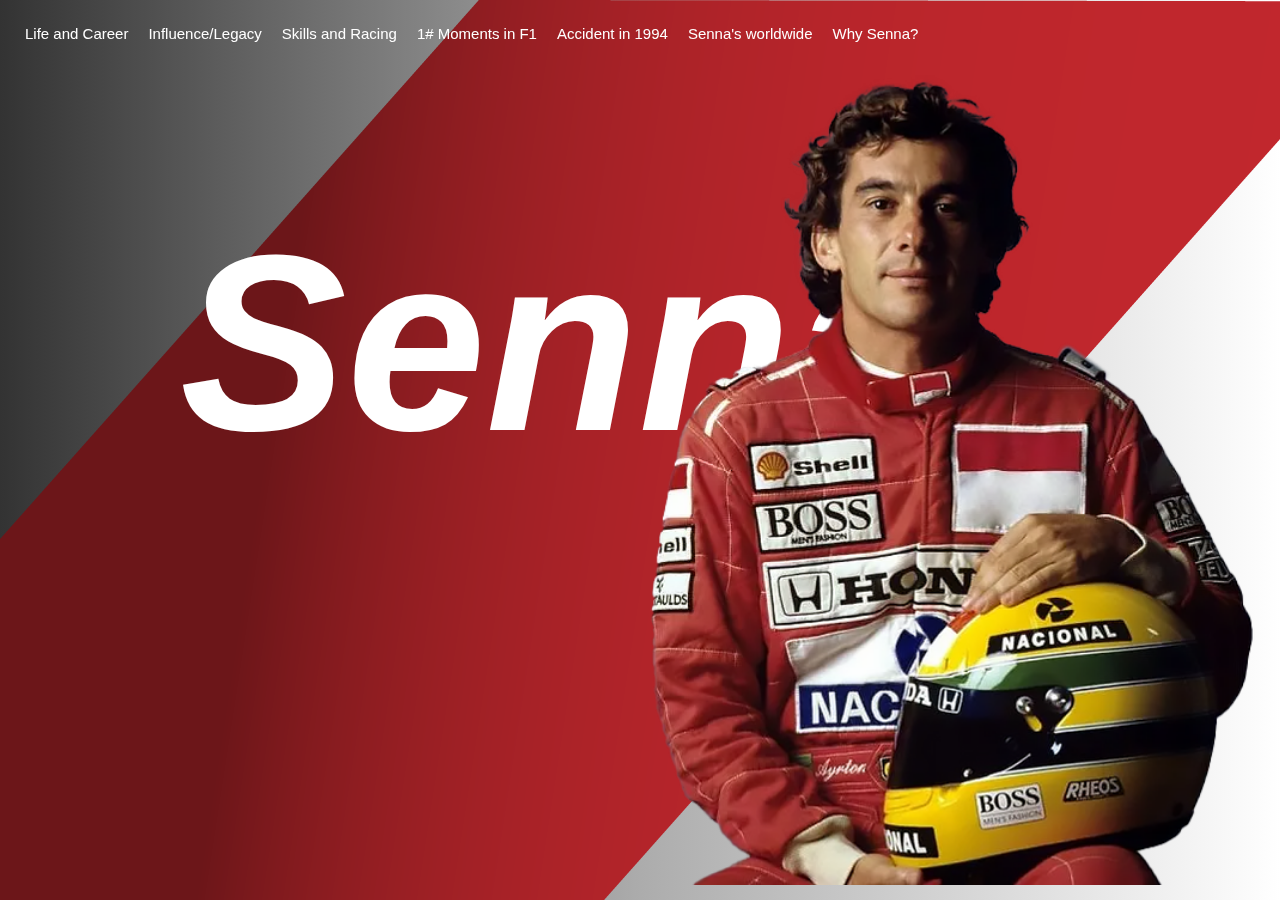
<file: index.html>
<!DOCTYPE html>
<html lang="en">
<head>
    <meta charset="UTF-8">
    <meta name="viewport" content="width=device-width, initial-scale=1.0">
    <title>Senna</title>
    <link rel="stylesheet" href="style.css">
</head>
<body>
        
            <header>
            
                    <nav class="menu">
                        <ul>
                            <li><a href="lifeCarrer.html">Life and Career</a></li>
                            <li><a href="influencyLegacy.html">Influence/Legacy</a></li>
                            <li><a href="skills.html">Skills and Racing</a></li>
                            <li><a href="moments.html">1# Moments in F1</a></li>
                            <li><a href="lifeCarrer.html">Accident in 1994</a></li>
                            <li><a href="worldwide.html">Senna's worldwide</a></li>
                            <li><a href="whyAyrton.html">Why Senna?</a></li>
                        </ul>
                    </nav>    
            </header> 
       <section>
        <h1>Senna</h1>
        <img src="/img/senna.webp">
       </section>

</body>
</html>
</file>
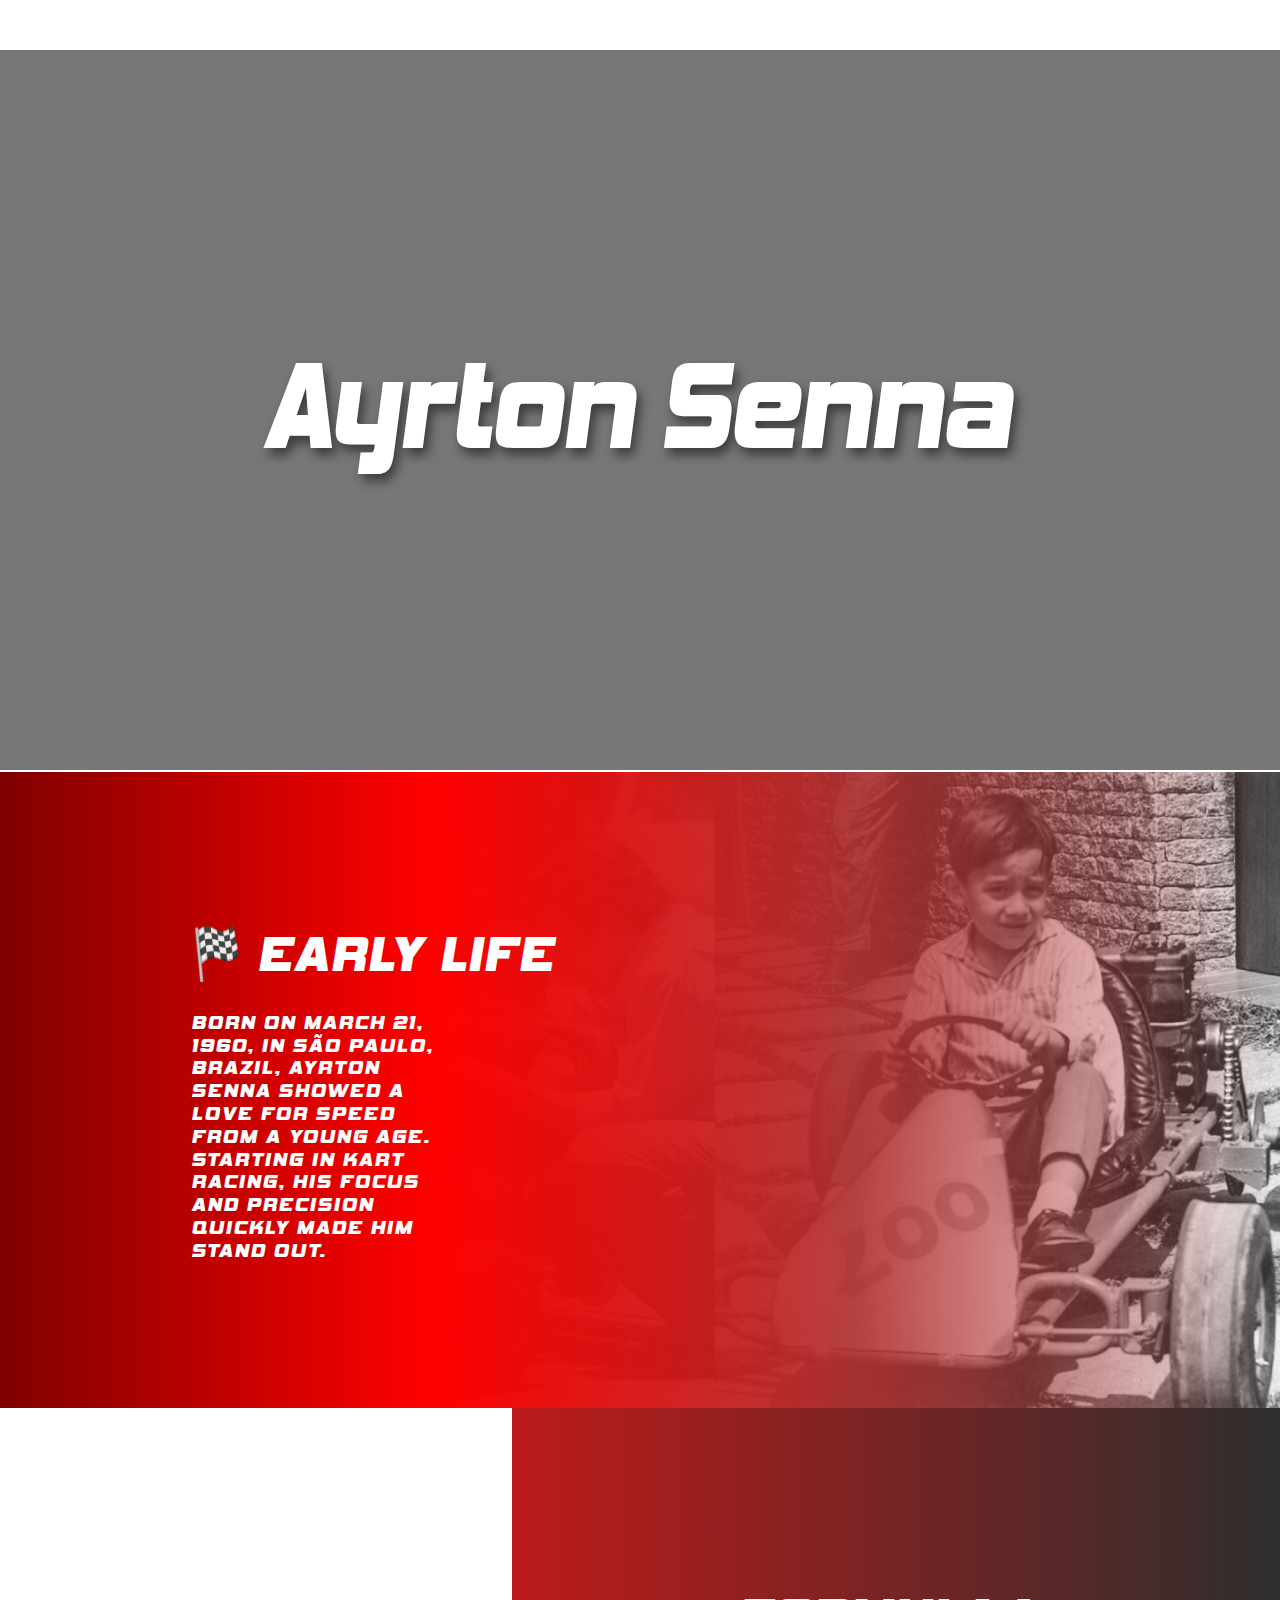
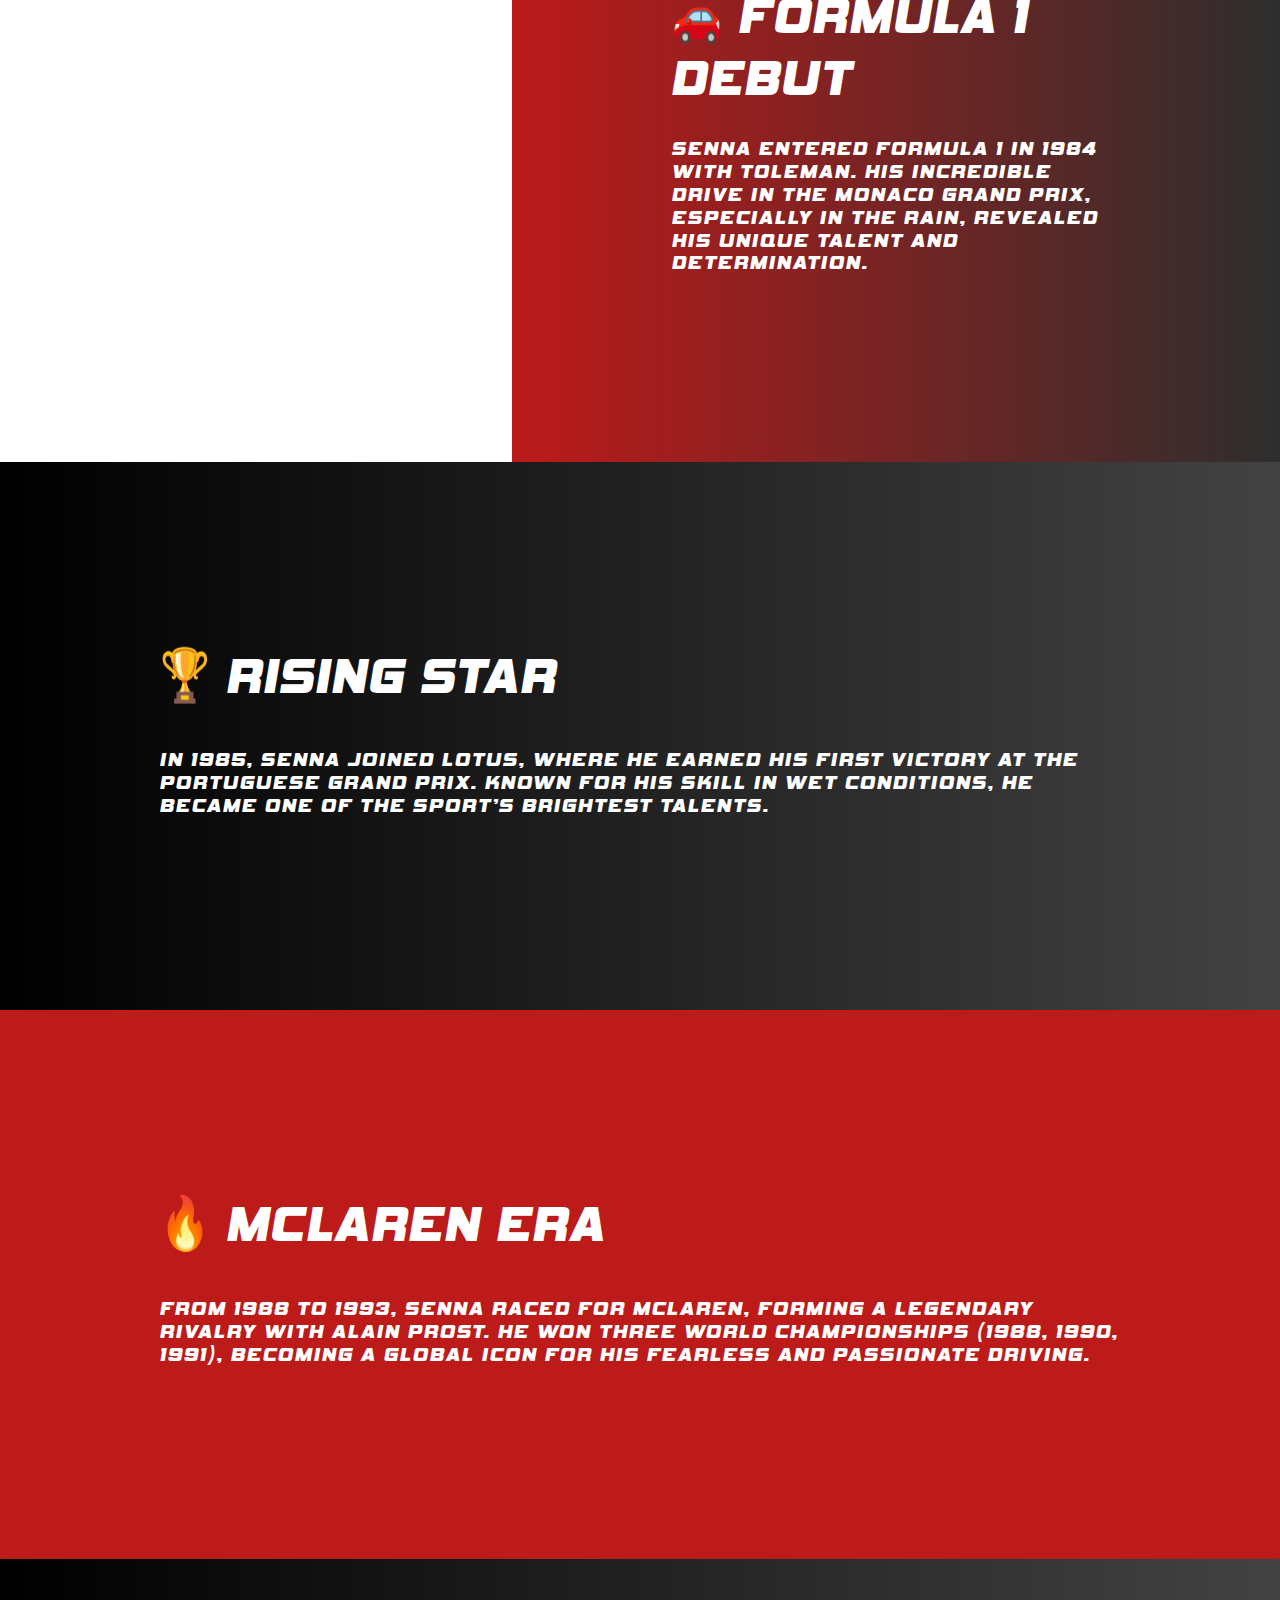
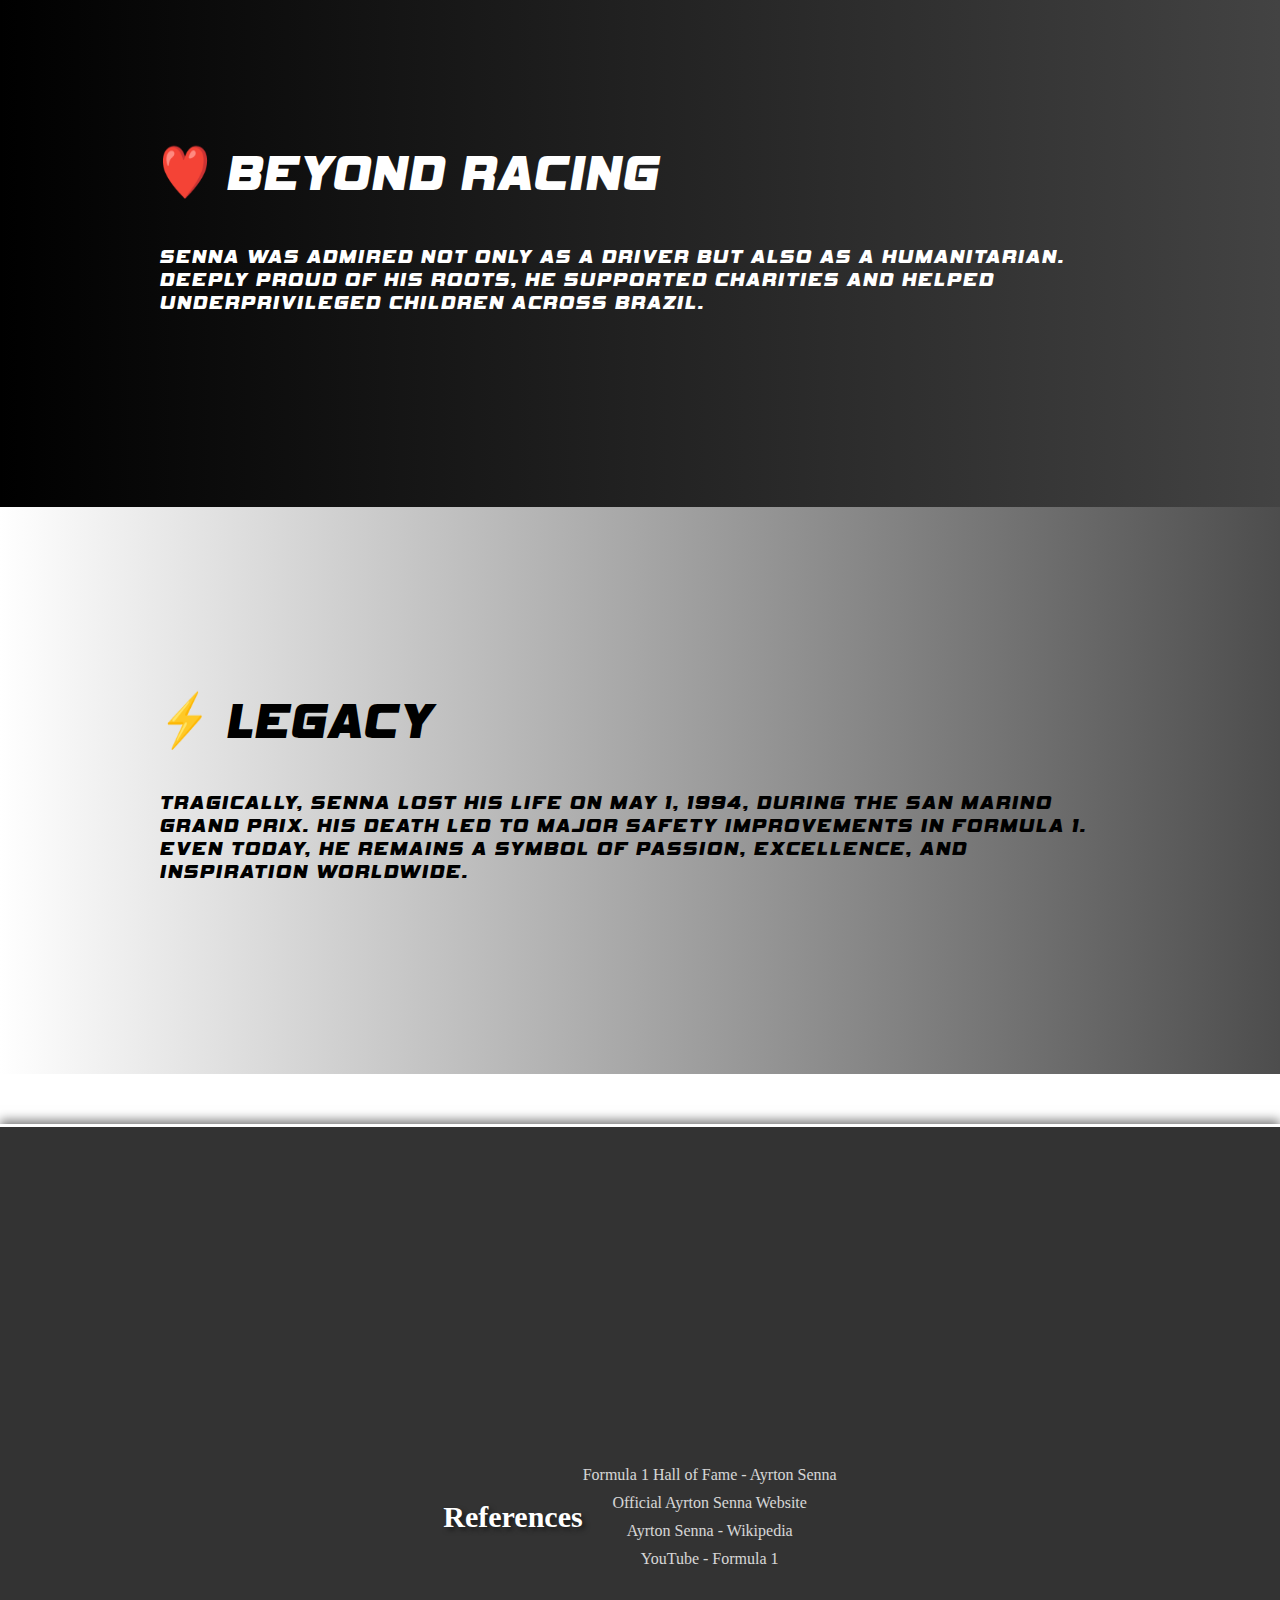
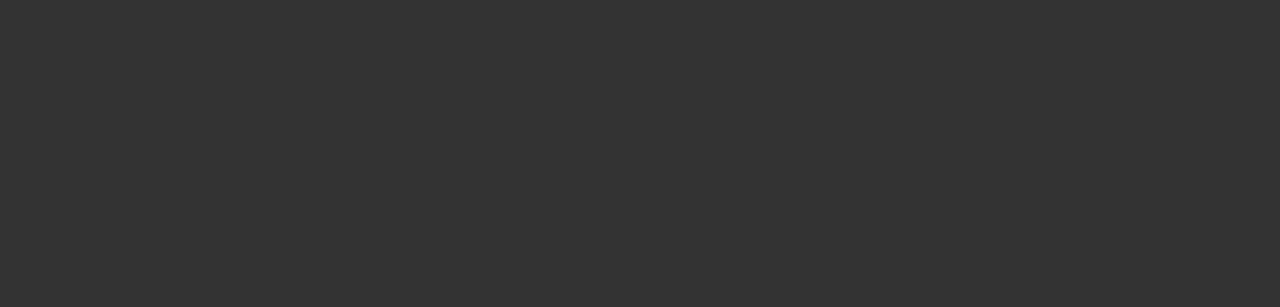
<file: Assigment 2 3149019/index.html>
<!DOCTYPE html>
<html lang="en">
<head>
    <meta charset="UTF-8">
    <meta name="viewport" content="width=device-width, initial-scale=1.0">
    <title>Senna</title>
    <link rel="stylesheet" href="/CSS/style.css">
</head>
<body>
    <header>
        <input type="checkbox" id="menu-toggle">
        <label for="menu-toggle" class="menu-icon">&#9776;</label>
        <nav class="menu">
            <ul>
                <li><a href="lifeCarrer.html">Life and Career</a></li>
                <li><a href="influencyLegacy.html">Influence/Legacy</a></li>
                <li><a href="skills.html">Skills and Racing</a></li>
                <li><a href="moments.html">1# Moments in F1</a></li>
                <li><a href="accident.html">Accident in 1994</a></li>
                <li><a href="worldwide.html">Senna's worldwide</a></li>
                <li><a href="whyAyrton.html">Why Senna?</a></li>
            </ul>
        </nav>
    </header>
    
    <section>
        <h1>Ayrton Senna</h1>
    </section>
    
    <article class="earlyLife">
        <h2>🏁 Early Life</h2>
                <p>Born on March 21, 1960, in São Paulo, Brazil, Ayrton Senna showed a love for speed from a young age. Starting in kart racing, his focus and precision quickly made him stand out.</p>
    </article>

    <article class="formulaDebut">
        <h2>🚗 Formula 1 Debut</h2>
                <p>Senna entered Formula 1 in 1984 with Toleman. His incredible drive in the Monaco Grand Prix, especially in the rain, revealed his unique talent and determination.</p>
    </article>

     <article class="risingStar">
        <h2>🏆 Rising Star</h2>
                <p>In 1985, Senna joined Lotus, where he earned his first victory at the Portuguese Grand Prix. Known for his skill in wet conditions, he became one of the sport’s brightest talents.</p>
    </article>

    <article class="mclarenEra">
        <h2>🔥 McLaren Era</h2>
                <p>From 1988 to 1993, Senna raced for McLaren, forming a legendary rivalry with Alain Prost. He won three World Championships (1988, 1990, 1991), becoming a global icon for his fearless and passionate driving.</p>
    </article>

    <article class="beyondRacing">
        <h2>❤️ Beyond Racing</h2>
                <p>Senna was admired not only as a driver but also as a humanitarian. Deeply proud of his roots, he supported charities and helped underprivileged children across Brazil.</p>
    </article>

    <article class="legacy">
        <h2>⚡ Legacy</h2>
                <p>Tragically, Senna lost his life on May 1, 1994, during the San Marino Grand Prix. His death led to major safety improvements in Formula 1.
    Even today, he remains a symbol of passion, excellence, and inspiration worldwide.</p>
    </article>

    <footer>
        <section class="references">
            <h2>References</h2>
            <ul>
                <li><a href="https://www.formula1.com/en/drivers/hall-of-fame/Ayrton_Senna.html" target="_blank">Formula 1 Hall of Fame - Ayrton Senna</a></li>
                <li><a href="https://www.ayrtonsenna.com.br/en/" target="_blank">Official Ayrton Senna Website</a></li>
                <li><a href="https://en.wikipedia.org/wiki/Ayrton_Senna" target="_blank">Ayrton Senna - Wikipedia</a></li>
                <li><a href="https://www.youtube.com/@Formula1" target="_blank">YouTube - Formula 1</a></li>
            </ul>
        </section>
    </footer>
</body>
</html>
</file>
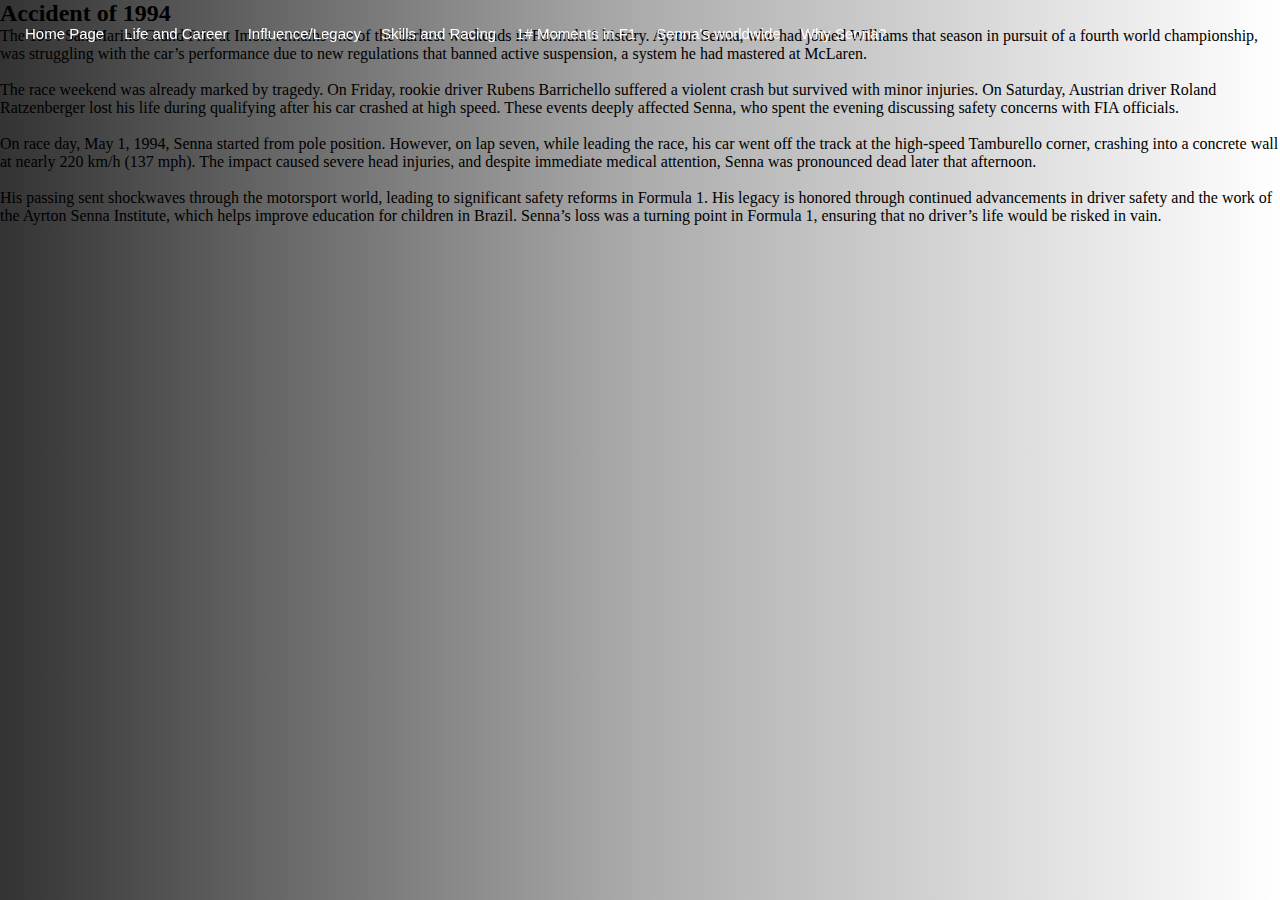
<file: accident.html>
<!DOCTYPE html>
<html lang="en">
<head>
    <meta charset="UTF-8">
    <meta name="viewport" content="width=device-width, initial-scale=1.0">
    <title>The Accident</title>
    <link rel="stylesheet" href="style.css">
</head>
<body class="lifeCarrerBody">
    <header class="lifeLi">
    <input type="checkbox" id="menu-toggle">
        <label for="menu-toggle" class="menu-icon">&#9776;</label>
        <nav class="menu">
            <ul>
                <li><a href="index.html">Home Page</a></li>
                <li><a href="lifeCarrer.html">Life and Career</a></li>
                <li><a href="influencyLegacy.html">Influence/Legacy</a></li>
                <li><a href="skills.html">Skills and Racing</a></li>
                <li><a href="moments.html">1# Moments in F1</a></li>
                <li><a href="worldwide.html">Senna's worldwide</a></li>
                <li><a href="whyAyrton.html">Why Senna?</a></li>
            </ul>
        </nav>
    </header>

    <article>
        <div class="artLeg">
            <h2>Accident of 1994</h2>
            <p>
                The 1994 San Marino Grand Prix at Imola remains one of the darkest weekends in Formula 1 history.  
                Ayrton Senna, who had joined Williams that season in pursuit of a fourth world championship,  
                was struggling with the car’s performance due to new regulations that banned active suspension,  
                a system he had mastered at McLaren.  
                <br><br>
                The race weekend was already marked by tragedy. On Friday,  
                rookie driver Rubens Barrichello suffered a violent crash but survived with minor injuries.  
                On Saturday, Austrian driver Roland Ratzenberger lost his life during qualifying after  
                his car crashed at high speed. These events deeply affected Senna,  
                who spent the evening discussing safety concerns with FIA officials.  
                <br><br>
                On race day, May 1, 1994, Senna started from pole position.  
                However, on lap seven, while leading the race, his car went off the track at the high-speed Tamburello corner,  
                crashing into a concrete wall at nearly 220 km/h (137 mph).  
                The impact caused severe head injuries, and despite immediate medical attention,  
                Senna was pronounced dead later that afternoon.  
                <br><br>
                His passing sent shockwaves through the motorsport world, leading to significant safety reforms in Formula 1.  
                His legacy is honored through continued advancements in driver safety  
                and the work of the Ayrton Senna Institute, which helps improve education for children in Brazil.  
                Senna’s loss was a turning point in Formula 1, ensuring that no driver’s life  
                would be risked in vain.
            </p>
                    
    </article>
</body>
</html>
</file>
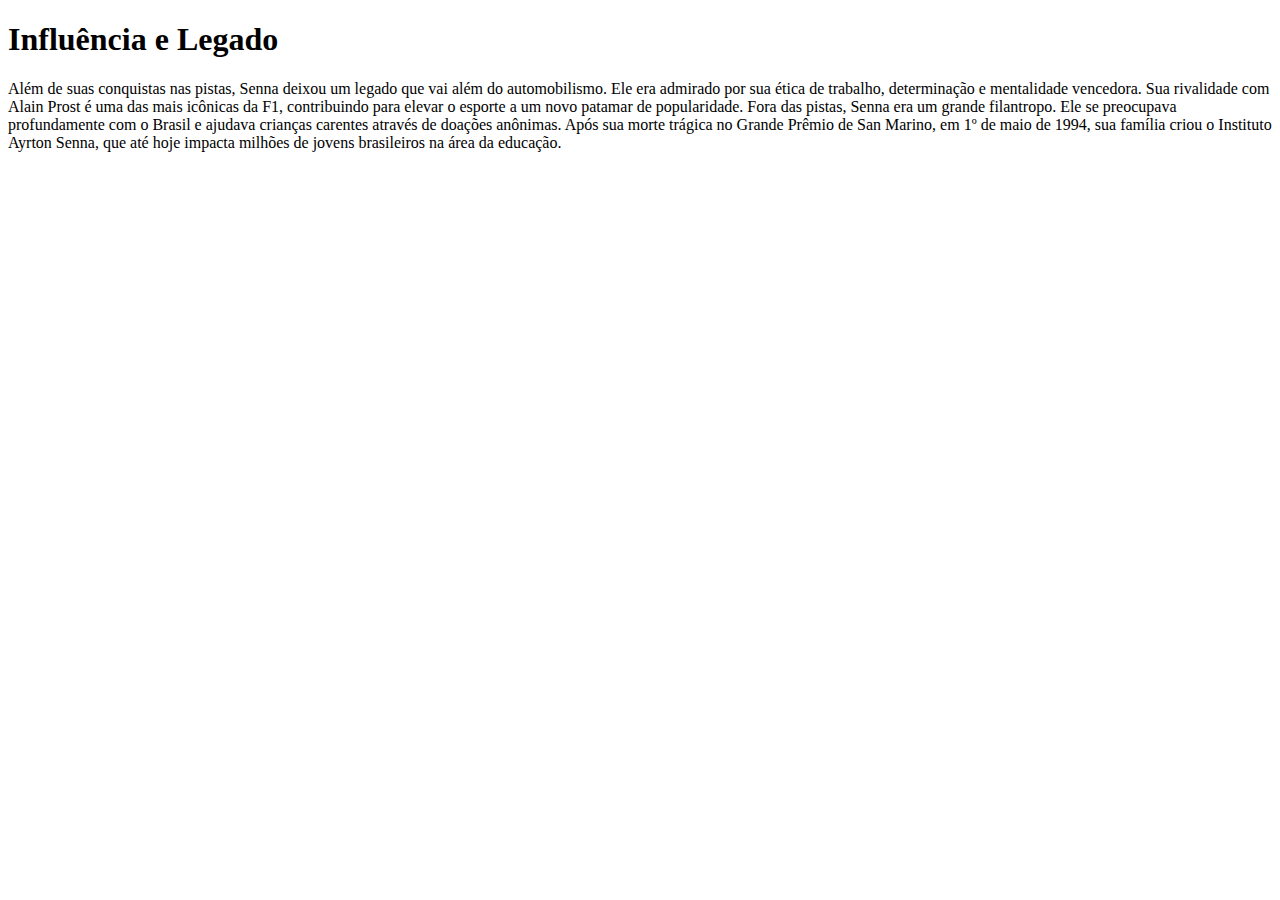
<file: influencyLegacy.html>
<!DOCTYPE html>
<html lang="en">
<head>
    <meta charset="UTF-8">
    <meta name="viewport" content="width=device-width, initial-scale=1.0">
    <title>Document</title>
</head>
<body>
    <article>
        <h1>Influência e Legado</h1>
            <p>Além de suas conquistas nas pistas, Senna deixou um legado 
                que vai além do automobilismo. Ele era admirado por sua 
                ética de trabalho, determinação e mentalidade vencedora. 
                Sua rivalidade com Alain Prost é uma das mais icônicas 
                da F1, contribuindo para elevar o esporte a um novo 
                patamar de popularidade.

                Fora das pistas, Senna era um grande filantropo. Ele se 
                preocupava profundamente com o Brasil e ajudava crianças 
                carentes através de doações anônimas. Após sua morte 
                trágica no Grande Prêmio de San Marino, em 1º de maio de 
                1994, sua família criou o Instituto Ayrton Senna, que 
                até hoje impacta milhões de jovens brasileiros na área 
                da educação.
            </p>
    </article>
</body>
</html>
</file>
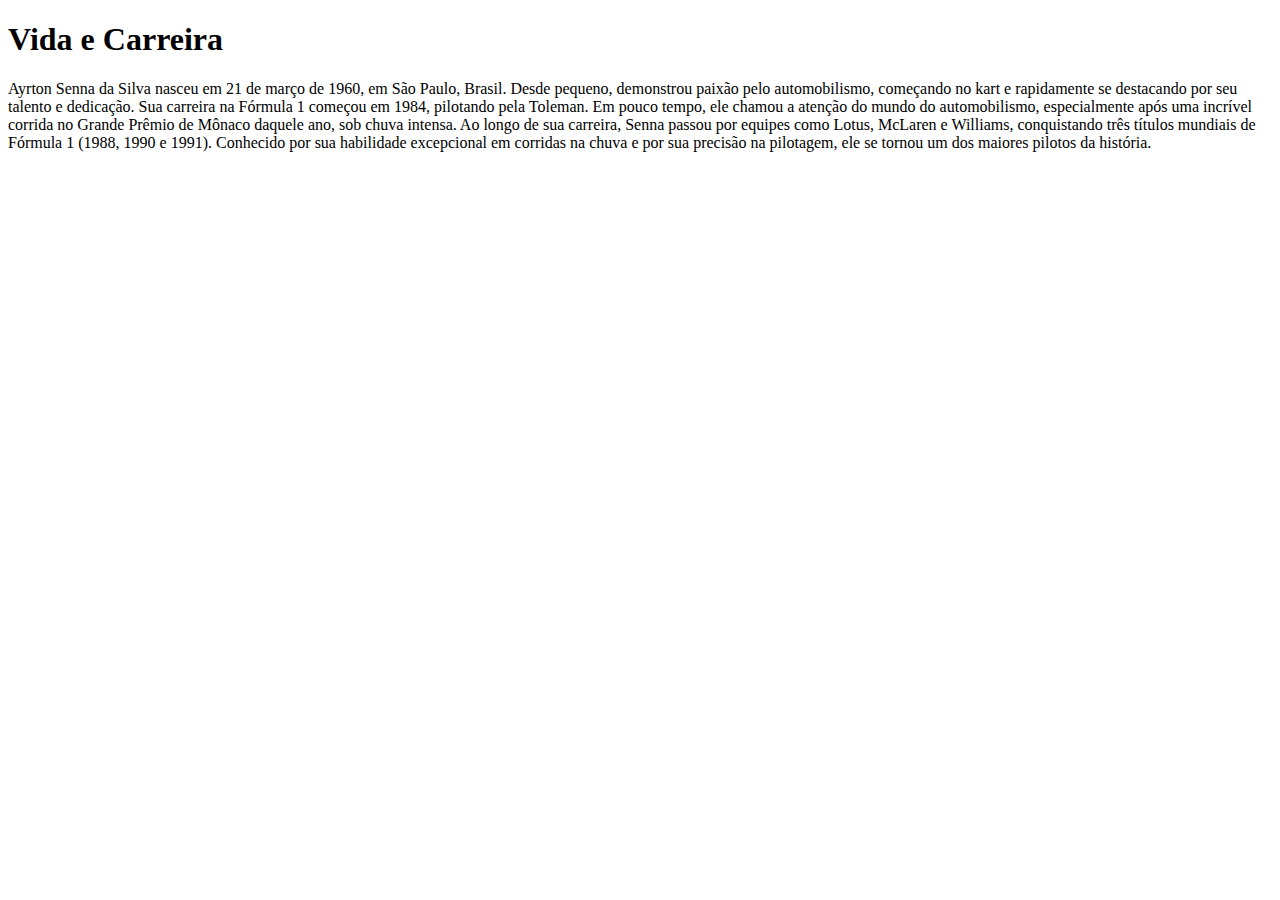
<file: lifeCarrer.html>
<!DOCTYPE html>
<html lang="en">
<head>
    <meta charset="UTF-8">
    <meta name="viewport" content="width=device-width, initial-scale=1.0">
    <title>Document</title>
</head>
<body>
        <article>
            <h1>Vida e Carreira</h1>
                <p>Ayrton Senna da Silva nasceu em 21 de março de 1960,
                    em São Paulo, Brasil. Desde pequeno, demonstrou paixão 
                    pelo automobilismo, começando no kart e rapidamente se 
                    destacando por seu talento e dedicação. Sua carreira na 
                    Fórmula 1 começou em 1984, pilotando pela Toleman. 
                    Em pouco tempo, ele chamou a atenção do mundo do 
                    automobilismo, especialmente após uma incrível corrida 
                    no Grande Prêmio de Mônaco daquele ano, sob chuva intensa.

                    Ao longo de sua carreira, Senna passou por equipes como 
                    Lotus, McLaren e Williams, conquistando três títulos 
                    mundiais de Fórmula 1 (1988, 1990 e 1991). 
                    Conhecido por sua habilidade excepcional em corridas 
                    na chuva e por sua precisão na pilotagem, ele se tornou 
                    um dos maiores pilotos da história.
                </p>
        </article>
</body>
</html>
</file>
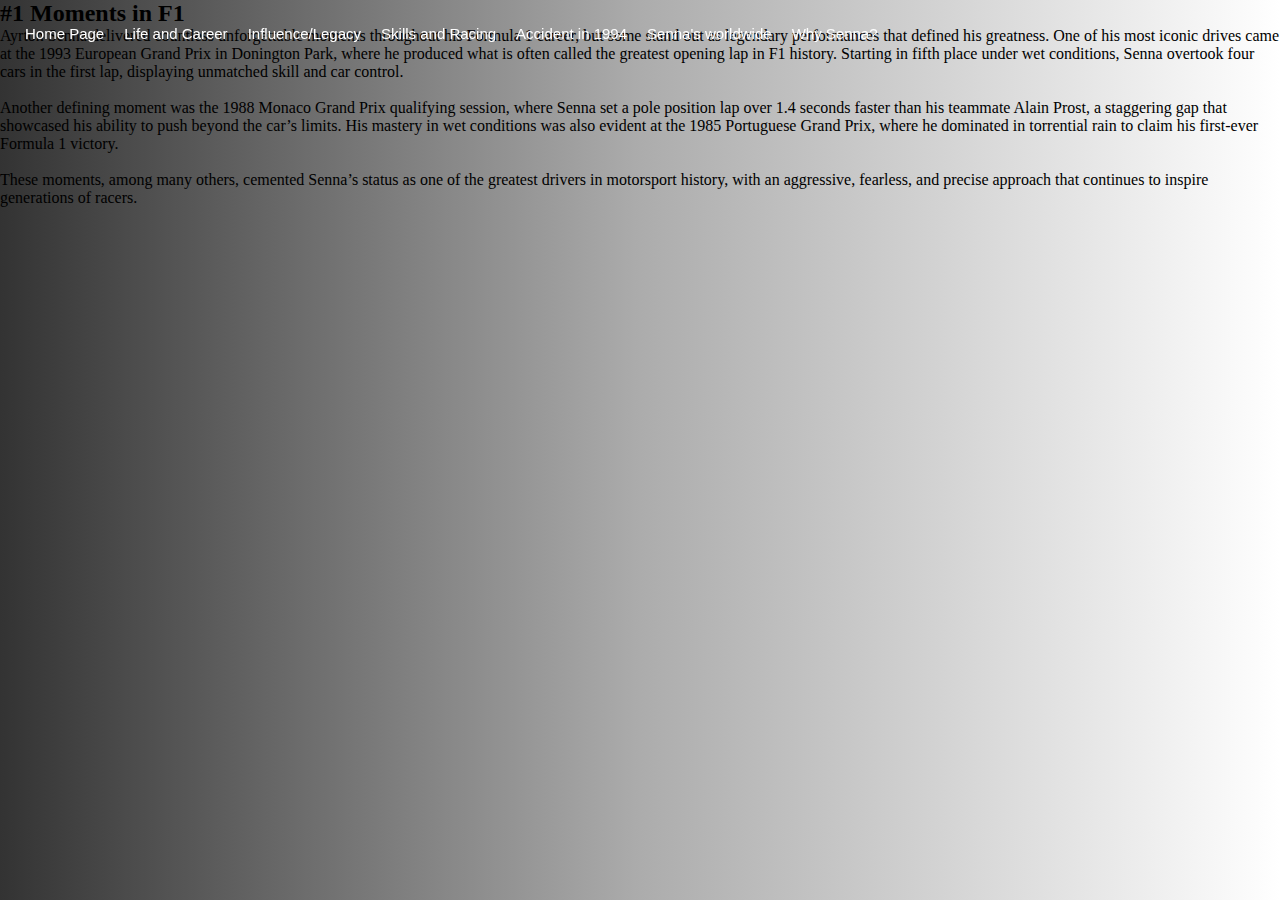
<file: moments.html>
<!DOCTYPE html>
<html lang="en">
<head>
    <meta charset="UTF-8">
    <meta name="viewport" content="width=device-width, initial-scale=1.0">
    <title>1# Moments</title>
    <link rel="stylesheet" href="style.css">
</head>
<body class="lifeCarrerBody">
    <header class="lifeLi">
    <input type="checkbox" id="menu-toggle">
        <label for="menu-toggle" class="menu-icon">&#9776;</label>
        <nav class="menu">
            <ul>
                <li><a href="index.html">Home Page</a></li>
                <li><a href="lifeCarrer.html">Life and Career</a></li>
                <li><a href="influencyLegacy.html">Influence/Legacy</a></li>
                <li><a href="skills.html">Skills and Racing</a></li>
                <li><a href="accident.html">Accident in 1994</a></li>
                <li><a href="worldwide.html">Senna's worldwide</a></li>
                <li><a href="whyAyrton.html">Why Senna?</a></li>
            </ul>
        </nav>
    </header>

    <article>
        <h2>#1 Moments in F1</h2>
        <p>
            Ayrton Senna delivered countless unforgettable moments throughout his Formula 1 career,  
            but some stand out as legendary performances that defined his greatness.  
            One of his most iconic drives came at the 1993 European Grand Prix in Donington Park,  
            where he produced what is often called the greatest opening lap in F1 history.  
            Starting in fifth place under wet conditions, Senna overtook four cars in the first lap,  
            displaying unmatched skill and car control.  
            <br><br>
            Another defining moment was the 1988 Monaco Grand Prix qualifying session,  
            where Senna set a pole position lap over 1.4 seconds faster than his teammate Alain Prost,  
            a staggering gap that showcased his ability to push beyond the car’s limits.  
            His mastery in wet conditions was also evident at the 1985 Portuguese Grand Prix,  
            where he dominated in torrential rain to claim his first-ever Formula 1 victory.  
            <br><br>
            These moments, among many others, cemented Senna’s status as one of the greatest drivers in motorsport history,  
            with an aggressive, fearless, and precise approach that continues to inspire generations of racers.
        </p>
        
    </article>
</body>
</html>
</file>
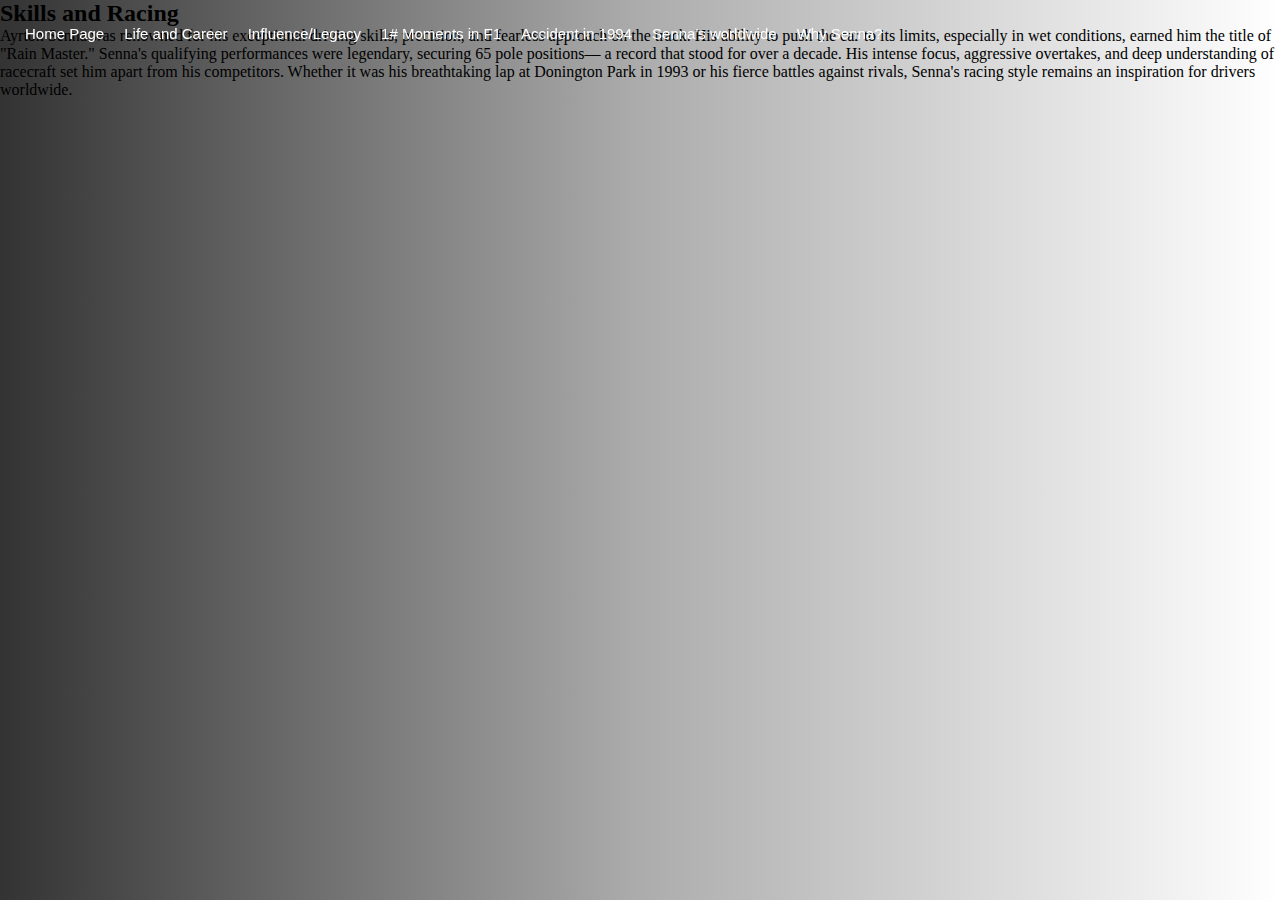
<file: skills.html>
<!DOCTYPE html>
<html lang="en">
<head>
    <meta charset="UTF-8">
    <meta name="viewport" content="width=device-width, initial-scale=1.0">
    <title>Skills</title>
    <link rel="stylesheet" href="style.css">
</head>
<body class="lifeCarrerBody">
    <header class="lifeLi">
    <input type="checkbox" id="menu-toggle">
        <label for="menu-toggle" class="menu-icon">&#9776;</label>
        <nav class="menu">
            <ul>
                <li><a href="index.html">Home Page</a></li>
                <li><a href="lifeCarrer.html">Life and Career</a></li>
                <li><a href="influencyLegacy.html">Influence/Legacy</a></li>
                <li><a href="moments.html">1# Moments in F1</a></li>
                <li><a href="accident.html">Accident in 1994</a></li>
                <li><a href="worldwide.html">Senna's worldwide</a></li>
                <li><a href="whyAyrton.html">Why Senna?</a></li>
            </ul>
        </nav>
    </header>

    <article>
        <div class="artLeg">
            <h2>Skills and Racing</h2>
            <p>
                Ayrton Senna was renowned for his exceptional driving skills, precision, and fearless approach on the track.  
                His ability to push the car to its limits, especially in wet conditions, earned him the title of "Rain Master."  
                Senna's qualifying performances were legendary, securing 65 pole positions— a record that stood for over a decade.  
                His intense focus, aggressive overtakes, and deep understanding of racecraft set him apart from his competitors.  
                Whether it was his breathtaking lap at Donington Park in 1993 or his fierce battles against rivals,  
                Senna's racing style remains an inspiration for drivers worldwide.
            </p>
            
    </article>
</body>
</html>
</file>
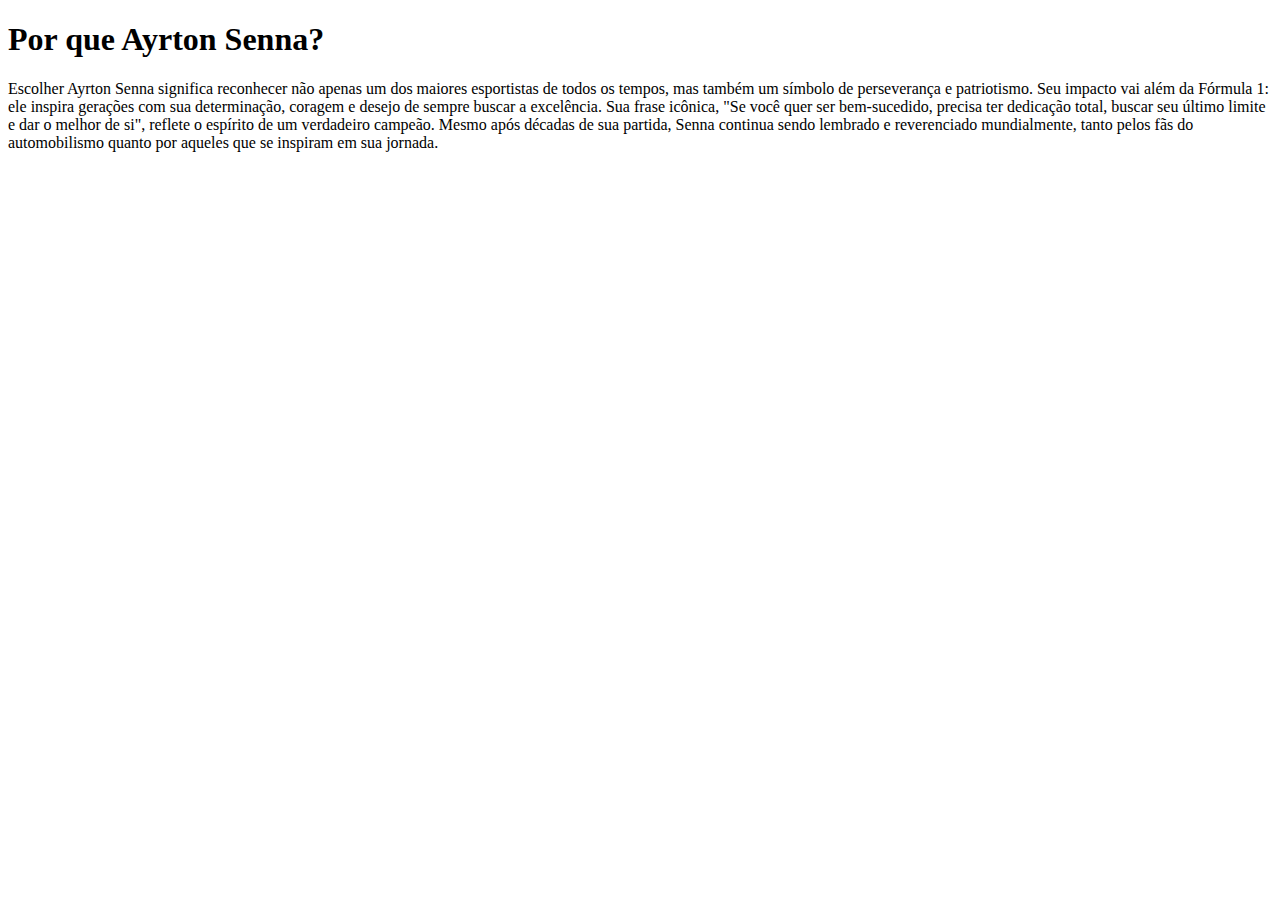
<file: whyAyrton.html>
<!DOCTYPE html>
<html lang="en">
<head>
    <meta charset="UTF-8">
    <meta name="viewport" content="width=device-width, initial-scale=1.0">
    <title>Document</title>
</head>
<body>
    
    <article>
        <h1>Por que Ayrton Senna?</h1>
            <p>Escolher Ayrton Senna significa reconhecer não apenas um 
                dos maiores esportistas de todos os tempos, mas também 
                um símbolo de perseverança e patriotismo. Seu impacto 
                vai além da Fórmula 1: ele inspira gerações com sua 
                determinação, coragem e desejo de sempre buscar a 
                excelência. Sua frase icônica, "Se você quer ser 
                bem-sucedido, precisa ter dedicação total, buscar seu 
                último limite e dar o melhor de si", reflete o espírito 
                de um verdadeiro campeão.

                Mesmo após décadas de sua partida, Senna continua sendo 
                lembrado e reverenciado mundialmente, tanto pelos fãs do 
                automobilismo quanto por aqueles que se inspiram em sua 
                jornada.
            </p>
    </article>       
</body>
</html>
</file>
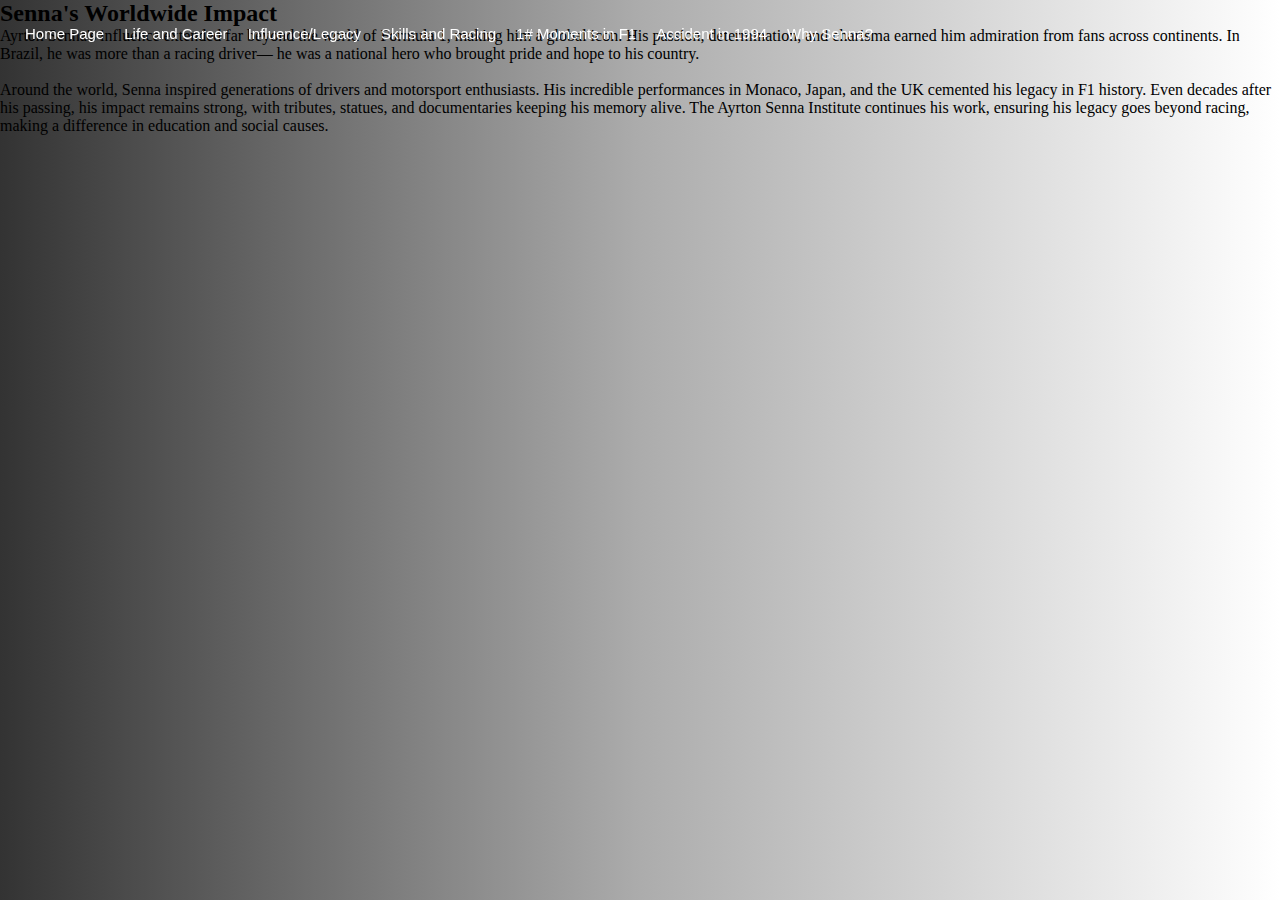
<file: worldwide.html>
<!DOCTYPE html>
<html lang="en">
<head>
    <meta charset="UTF-8">
    <meta name="viewport" content="width=device-width, initial-scale=1.0">
    <title>WorldWide</title>
    <link rel="stylesheet" href="style.css">
</head>
<body class="lifeCarrerBody">
    <header class="lifeLi">
    <input type="checkbox" id="menu-toggle">
        <label for="menu-toggle" class="menu-icon">&#9776;</label>
        <nav class="menu">
            <ul>
                <li><a href="index.html">Home Page</a></li>
                <li><a href="lifeCarrer.html">Life and Career</a></li>
                <li><a href="influencyLegacy.html">Influence/Legacy</a></li>
                <li><a href="skills.html">Skills and Racing</a></li>
                <li><a href="moments.html">1# Moments in F1</a></li>
                <li><a href="accident.html">Accident in 1994</a></li>
                <li><a href="whyAyrton.html">Why Senna?</a></li>
            </ul>
        </nav>
    </header>

    <article>
        <div class="artLeg">
            <h2>Senna's Worldwide Impact</h2>
            <p>
                Ayrton Senna's influence extended far beyond the world of Formula 1,  
                making him a global icon. His passion, determination, and charisma earned him  
                admiration from fans across continents. In Brazil, he was more than a racing driver—  
                he was a national hero who brought pride and hope to his country.  
                <br><br>
                Around the world, Senna inspired generations of drivers and motorsport enthusiasts.  
                His incredible performances in Monaco, Japan, and the UK cemented his legacy in F1 history.  
                Even decades after his passing, his impact remains strong, with tributes, statues,  
                and documentaries keeping his memory alive. The Ayrton Senna Institute continues his work,  
                ensuring his legacy goes beyond racing, making a difference in education and social causes.  
            </p>
            
    </article>
</body>
</html>
</file>
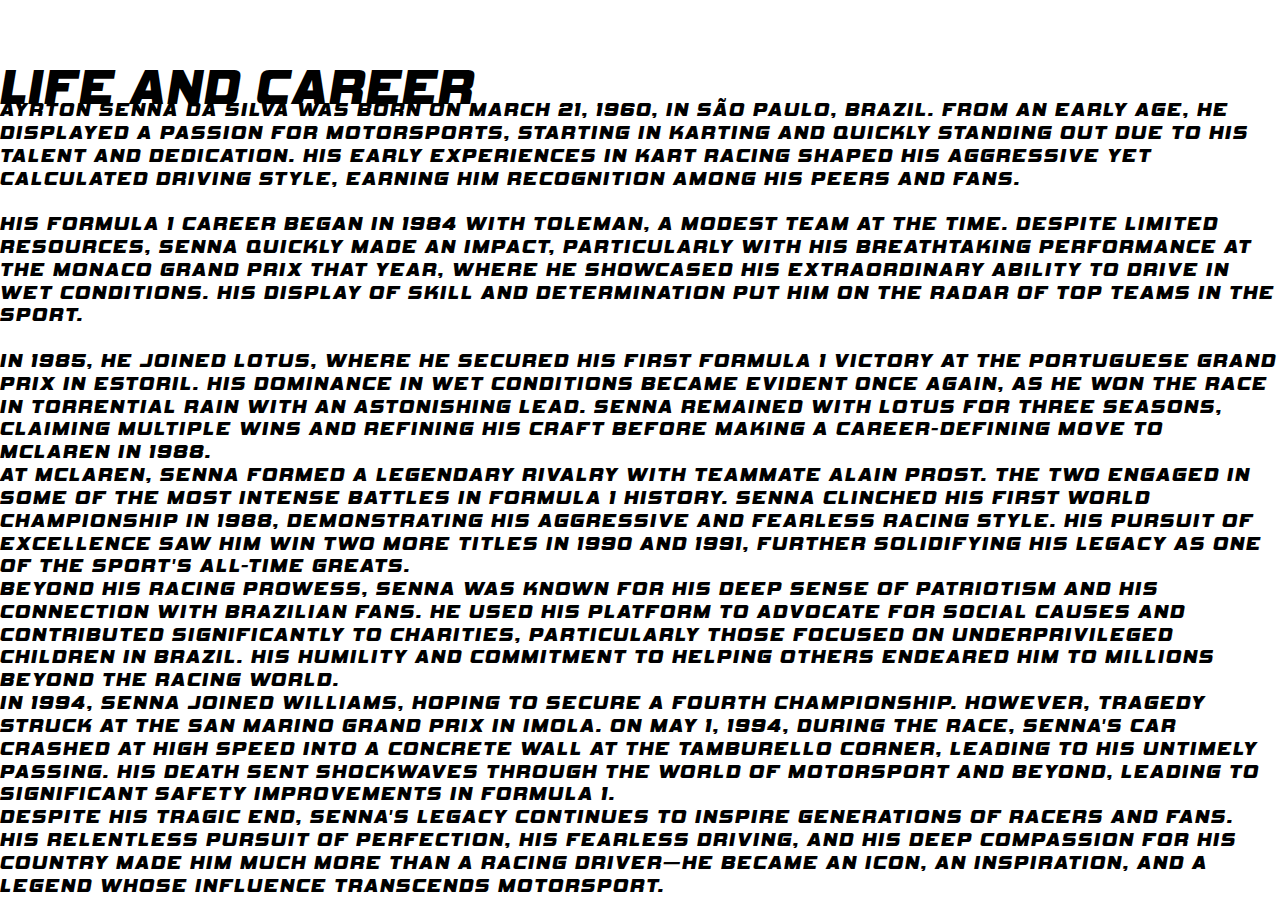
<file: Assigment 2 3149019/lifeCarrer.html>
<!DOCTYPE html>
<html lang="en">
<head>
    <meta charset="UTF-8">
    <meta name="viewport" content="width=device-width, initial-scale=1.0">
    <title>Ayrton Senna - Life and Career</title>
    <link rel="stylesheet" href="/CSS/style.css">
</head>
<body class="lifeCarrerBody">
    <header class="lifeLi">
    <input type="checkbox" id="menu-toggle">
        <label for="menu-toggle" class="menu-icon">&#9776;</label>
        <nav class="menu">
            <ul>
                <li><a href="index.html">Home Page</a></li>
                <li><a href="influencyLegacy.html">Influence/Legacy</a></li>
                <li><a href="skills.html">Skills and Racing</a></li>
                <li><a href="moments.html">1# Moments in F1</a></li>
                <li><a href="accident.html">Accident in 1994</a></li>
                <li><a href="worldwide.html">Senna's worldwide</a></li>
                <li><a href="whyAyrton.html">Why Senna?</a></li>
            </ul>
        </nav>
    </header>

    <article>
        <h2>Life and Career</h2>
                <p>Ayrton Senna da Silva was born on March 21, 1960, in São Paulo, Brazil. From an early age, he displayed a passion for motorsports, starting in karting and quickly standing out due to his talent and dedication. His early experiences in kart racing shaped his aggressive yet calculated driving style, earning him recognition among his peers and fans.<br>
                    <br>
                His Formula 1 career began in 1984 with Toleman, a modest team at the time. Despite limited resources, Senna quickly made an impact, particularly with his breathtaking performance at the Monaco Grand Prix that year, where he showcased his extraordinary ability to drive in wet conditions. His display of skill and determination put him on the radar of top teams in the sport.<br>
                <br>              
                In 1985, he joined Lotus, where he secured his first Formula 1 victory at the Portuguese Grand Prix in Estoril. His dominance in wet conditions became evident once again, as he won the race in torrential rain with an astonishing lead. Senna remained with Lotus for three seasons, claiming multiple wins and refining his craft before making a career-defining move to McLaren in 1988.<br>               
                At McLaren, Senna formed a legendary rivalry with teammate Alain Prost. The two engaged in some of the most intense battles in Formula 1 history. Senna clinched his first World Championship in 1988, demonstrating his aggressive and fearless racing style. His pursuit of excellence saw him win two more titles in 1990 and 1991, further solidifying his legacy as one of the sport's all-time greats.<br>              
                Beyond his racing prowess, Senna was known for his deep sense of patriotism and his connection with Brazilian fans. He used his platform to advocate for social causes and contributed significantly to charities, particularly those focused on underprivileged children in Brazil. His humility and commitment to helping others endeared him to millions beyond the racing world.<br>             
                In 1994, Senna joined Williams, hoping to secure a fourth championship. However, tragedy struck at the San Marino Grand Prix in Imola. On May 1, 1994, during the race, Senna's car crashed at high speed into a concrete wall at the Tamburello corner, leading to his untimely passing. His death sent shockwaves through the world of motorsport and beyond, leading to significant safety improvements in Formula 1.<br>            
                Despite his tragic end, Senna's legacy continues to inspire generations of racers and fans. His relentless pursuit of perfection, his fearless driving, and his deep compassion for his country made him much more than a racing driver—he became an icon, an inspiration, and a legend whose influence transcends motorsport.
                </p>
    </article>
</body>
</html>
</file>
<file: CSS/style.css>
body{
    margin: 0;
    padding: 0;
    box-sizing: border-box;
}

     @keyframes appear {
            from {
                opacity: 0;
            }
            to {
                opacity: 1;;
            }}

.backgroundImg{
    position: fixed;
    width: 100%;
    justify-items: center;
    z-index: -20;
}

#mainHeader {
    font-family: 'Vipnagorgialla Bd', sans-serif;
    text-shadow: 2px 2px 20px rgba(0, 0, 0, 0.5);
    letter-spacing: 0.5px;
    padding: 10px;
    font-size: 30px;
    display: flex;
    justify-content: center;
}


header ul{
    transform: scaleY(1.5);

}

        section h1{
        font-size: 80px;
        color: rgb(255, 255, 255);
        font-family: 'Vipnagorgialla Bd', sans-serif;
        text-shadow: 4px 4px 8px rgba(0, 0, 0, 0.5);
        transform: scaleY(1.6);
        justify-items: left;
        animation: appear 1s ease-out;
        border-radius: 5px;

        }

section{
    min-height: 80vh;
    display: flex;
    align-items: center;
    justify-content: center;
    background-size: cover;
    background-color: #00000088;
        }
        

/*Section to Hide Menu*/

#menu-toggle {
    display: none;
}

.menu-icon {
    font-size: 30px;
    display: none;
}

.menu ul {
    display: flex;
    list-style: none;
    gap: 20px;
}

.menu a {
    text-decoration: none;
    color: rgb(255, 255, 255);
    font-size: 15px;

}

/*End of Section*/

@font-face {
    font-family: 'Vipnagorgialla Bd';
    src: url('/fonts/Vipnagorgialla\ Bd\ It.otf') format('truetype');
    font-weight: normal;
    font-style: normal;
}

article{
  font-family: 'Vipnagorgialla Bd', sans-serif;
  text-transform: uppercase;
  letter-spacing: 2px;
}

article h2{
    font-size: 40px;
    padding-bottom: 20px;
    transform: scaleY(1.3);
}

article p{
    padding-bottom: 20px;
    transform: scaleY(1.2);
}

.spacer{
    background-color: black;
}

.earlyLife {
    position: relative;
    background: 
        linear-gradient(to right,
            rgb(128, 0, 0),
            rgb(255, 0, 0),
            rgba(175, 47, 47, 0.913),
            rgba(52, 3, 3, 0)
        ),
        url('/img/kidSenna.jpg'); /* imagem de fundo */

    background-size: auto 100%;       /* largura automática, altura 100% do container */
    background-repeat: no-repeat;    /* evita repetição */
    background-position: right center; /* posiciona a imagem à direita e centralizada verticalmente */;
    color: white;      /* texto legível */
    padding: 8rem;    /* espaçamento interno */
    padding-right: 40rem;
    padding-left: 12rem;
    height: auto;
    border-top: white 2px solid;
}

.earlyLife p{
    margin-right: 40%;
}

.formulaDebut{
    background:  linear-gradient(to right, #bd1a1a, #2e2e2e);
    color: rgb(255, 255, 255);
    padding: 10rem;
    justify-items: end;
    margin-left: 40%;}

.risingStar{
    background:  linear-gradient(to right, #000000, #434343);
    color: rgb(255, 255, 255);
    padding: 10rem;
}

.mclarenEra{
    background-color: #bd1a1a;
    color: rgb(0, 0, 0);
    padding: 10rem;
    color: white;
}

.beyondRacing{
    background:  linear-gradient(to right, #000000, #434343);
    color: rgb(255, 255, 255);
    padding: 10rem;
}

.legacy{
    background:  linear-gradient(to right, #ffffff, #4d4d4d);
    color: rgb(0, 0, 0);
    padding: 10rem;
}

.pLegacy{
    margin-right: 30%;
}


/*Medium Screen*/
@media (max-width: 1239px) and (min-width: 750px) {
    header {
        flex-direction: column;
        align-items: start;
        text-align: start;
        padding: 40px;
    }

    header h1{
        padding-bottom: 20px;
        font-size: 80px;
    }

    .menu {
        display: block;
    }

    .menu ul {
        flex-direction: column;
        align-items: start;
        padding-top: 10px;
    }

    
}


/* small screen(Hidden Menu)*/
@media (max-width: 749px) {
    header {
        flex-direction: row;
        justify-content: space-between;
        padding: 15px;
    }

    section h1{z-index:1;
    transform: translateX(-35%);}

    h1{font-size: 130px;
        text-shadow: 5px 5px 10px rgba(0, 0, 0, 0.5);}

   article{
    margin-right: 0;
   }

   .artLeg{transform: translateX(-15%);
            justify-content: center;

   }
        body {
            display: flex;
            flex-direction: column;
            align-items: center;
            justify-content: center;
            text-align: center;
        }

        section {
            display: flex;
            flex-direction: column;
            align-items: center;
            justify-content: center;
            height: 100vh;
            background-size: cover;
            background-position: center;
        }

        img {
            max-width: 100%;
            transform: translateX(-50%);
            height: auto;
            object-fit: cover;
        }
    


    .menu {
        display: none;
        position: absolute;
        top: 60px;
        left: 0;
        width: 100%;
        background: rgba(0, 0, 0, 0.411);
        padding: 10px 0;
    }

    .menu ul {
        flex-direction: column;
        text-align: center;
        gap: 10px;
    }

    .menu a {
        display: block;
        padding: 10px;
    }

    .menu-icon {
        display: block;
    }

    #menu-toggle:checked ~ .menu {
        display: flex;
        flex-direction: column;
    }

}

.references {
    background: rgba(0, 0, 0, 0.8);
    padding: 30px;
    margin-top: 50px;
    text-align: center;
    border-top: 3px solid #ffffff;
    box-shadow: 0px -4px 10px rgba(0, 0, 0, 0.5);
    height: 2%;
}

.references h2 {
    font-size: 30px;
    color: #ffffff;
    text-shadow: 3px 3px 5px rgba(0, 0, 0, 0.5);
}

.references ul {
    list-style: none;
    padding: 0;
}

.references li {
    margin: 10px 0;
}

.references a {
    text-decoration: none;
    color: #ffffff;
    font-size: 16px;
    opacity: 0.8;
    transition: 0.3s;
}

.references a:hover {
    color: #ffffff;
    opacity: 1;
}

@media (max-width: 900px) {
    .video-grid {
        flex-direction: row;
        align-items: center;
    }

    .references{height: 1%;}

  
}
</file>
<file: style.css>
/* Reset básico */
* {
    margin: 0;
    padding: 0;
    box-sizing: border-box;
}

body{
    background: linear-gradient(to right, rgb(51, 51, 51), rgb(172, 172, 172), white);}

section{
            margin: 0;
            height: 100vh;
            background-image: url(/img/Prancheta\ 1.png);
        }



/* Header estilo base */
header {
    color: white;
    width: 100%;
    padding: 25px;
    position: fixed;
    top: 0;
    left: 0;
    display: flex;
    justify-content: space-between;
    z-index: 1000;
    font-family: Impact, Haettenschweiler, 'Arial Narrow Bold', sans-serif;
   

}

h1{font-style: italic;
font-size: 250px;
color: rgb(255, 255, 255);
margin-left: 180px;
padding-top: 200px;
font-family: Impact, Haettenschweiler, 'Arial Narrow Bold', sans-serif;}

/* Oculta o checkbox */
#menu-toggle {
    display: none;
}

/* Estiliza o ícone do menu hambúrguer */
.menu-icon {
    font-size: 30px;
    display: none; /* Só aparece em telas pequenas */
}

/* Estiliza o menu */
.menu ul {
    display: flex;
    list-style: none;
    gap: 20px;
}

.menu a {
    text-decoration: none;
    color: rgb(255, 255, 255);
    font-size: 15px;

}

/* ============ TELAS GRANDES (H1 e menu lado a lado) ============ */
@media (min-width: 1240px) {
    header {
        flex-direction: row;
        flex-wrap: wrap;
    }
    .menu {
        display: block;
    }

    .menu ul {
        flex-direction: row;
    }
}

/* ============ TELAS MÉDIAS (H1 em cima e lista abaixo) ============ */
@media (max-width: 1239px) and (min-width: 750px) {
    header {
        flex-direction: column;
        align-items: start;
        text-align: start;
        padding: 40px;
    }

    header h1{
        padding-bottom: 20px;
        font-size: 80px;
    }

    .menu {
        display: block;
    }

    .menu ul {
        flex-direction: column; /* Lista abaixo do título */
        align-items: start;
        padding-top: 10px;
    }
}

/* ============ TELAS PEQUENAS (Menu hambúrguer) ============ */
@media (max-width: 749px) {
    header {
        flex-direction: row;
        justify-content: space-between;
        padding: 15px;
    }

    .menu {
        display: none; /* Esconde o menu por padrão */
        position: absolute;
        top: 60px;
        left: 0;
        width: 100%;
        background: rgba(0, 0, 0, 0.9);
        padding: 10px 0;
    }

    .menu ul {
        flex-direction: column;
        text-align: center;
        gap: 10px;
    }

    .menu a {
        display: block;
        padding: 10px;
    }

    .menu-icon {
        display: block; /* Mostra o ícone hambúrguer */
    }

    /* Quando o checkbox for marcado, mostra o menu */
    #menu-toggle:checked ~ .menu {
        display: flex;
        flex-direction: column;
    }
}

section{
    position: relative;
}

img{
width: auto;
height: 90vh;
left: 50%;
top: 75px;
position: absolute;
}
</file>
